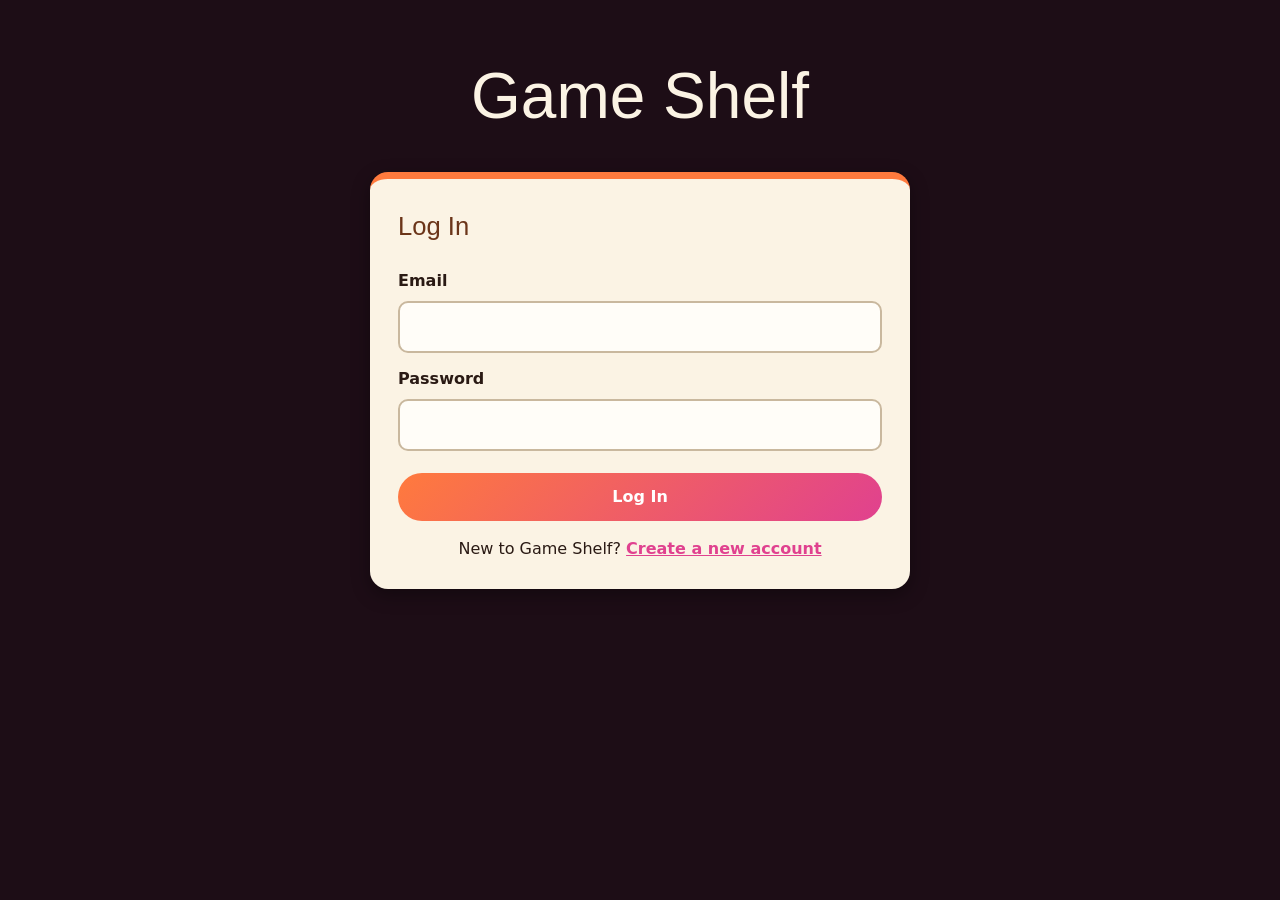
<file: client/index.html>
<!DOCTYPE html>
<html lang="en">
<head>
    <meta charset="UTF-8">
    <meta name="viewport" content="width=device-width, initial-scale=1.0">
    <title>Game Shelf</title>
    <link rel="stylesheet" href="style.css?v=2">

</head>
<body>
    <main id="auth-container">
        <h1>Game Shelf</h1>

        <section id="login-section">
            <h2>Log In</h2>
            <form id="login-form">
                <label for="login-email">Email</label>
                <input type="email" id="login-email" required>

                <label for="login-password">Password</label>
                <input type="password" id="login-password" required>

                <button type="submit">Log In</button>
            </form>
            <p id="login-message" role="status"></p>
            <p class="auth-switch">
                New to Game Shelf?
                <button type="button" id="show-register-btn" class="link-btn">Create a new account</button>
            </p>
        </section>

        <section id="register-section" class="hidden">
            <h2>Create an Account</h2>
            <form id="register-form">
                <label for="register-first-name">First Name</label>
                <input type="text" id="register-first-name" required>

                <label for="register-last-name">Last Name</label>
                <input type="text" id="register-last-name" required>

                <label for="register-email">Email</label>
                <input type="email" id="register-email" required>

                <label for="register-password">Password</label>
                <input type="password" id="register-password" required>

                <button type="submit">Register</button>
            </form>
            <p id="register-message" role="status"></p>
            <p class="auth-switch">
                Already have an account?
                <button type="button" id="show-login-btn" class="link-btn">Log in</button>
            </p>
        </section>
    </main>
    

    <script src="auth.js?v=2"></script>
</body>
</html>
</file>
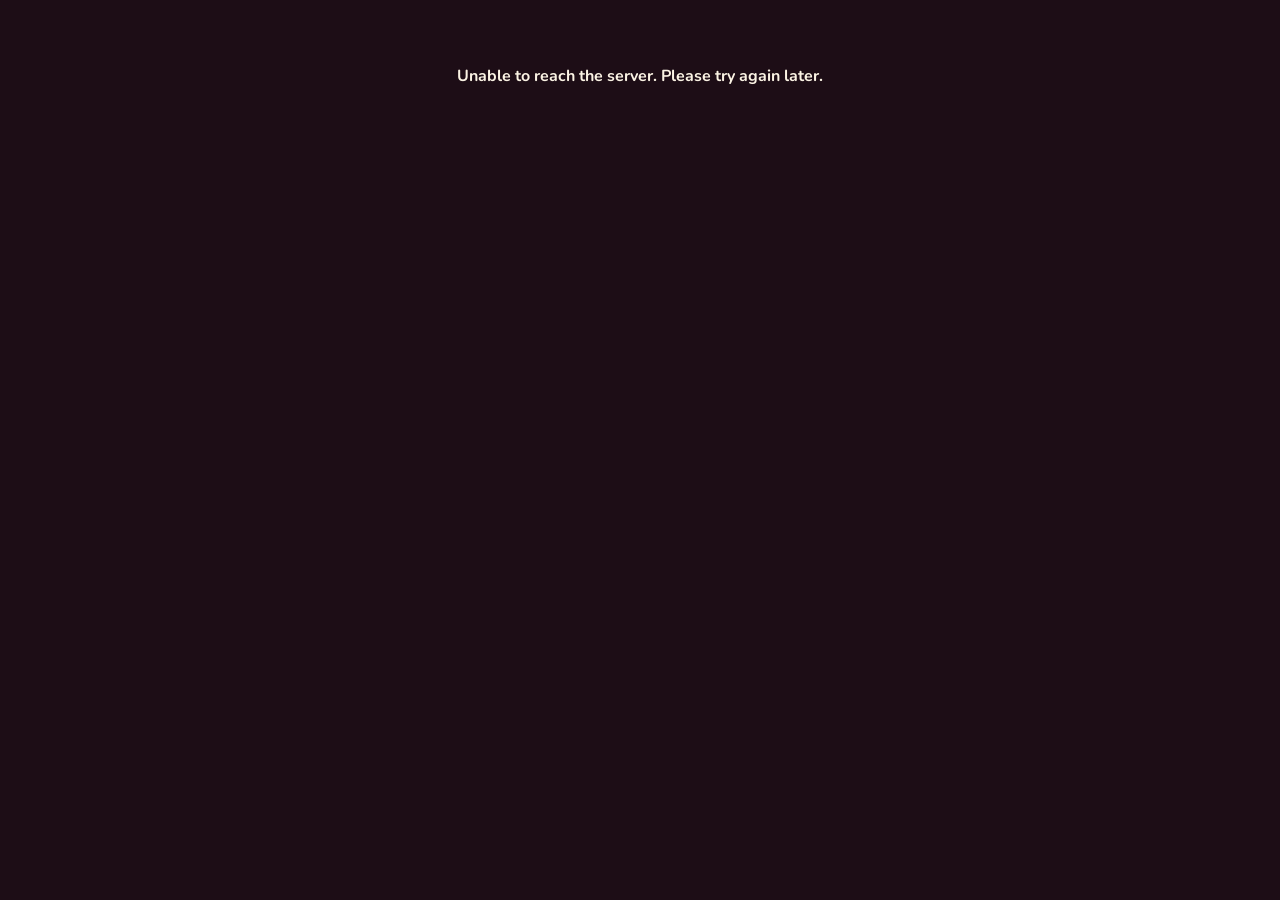
<file: client/gameshelf.html>
<!DOCTYPE html>
<html lang="en">
<head>
    <meta charset="UTF-8">
    <meta name="viewport" content="width=device-width, initial-scale=1.0">
    <title>Game Shelf</title>
    <link rel="preconnect" href="https://fonts.googleapis.com">
    <link rel="preconnect" href="https://fonts.gstatic.com" crossorigin>
    <link href="https://fonts.googleapis.com/css2?family=Righteous&family=Nunito:wght@400;600;700;800&display=swap" rel="stylesheet">
    <link rel="stylesheet" href="style.css?v=2">
</head>
<body>
    <p id="page-status" class="page-status" role="status">Loading your shelf…</p>

    <header class="hero hidden">
        <div class="hero-content">
            <h1 class="site-title">Game Shelf</h1>
            <button type="button" id="add-game-btn" class="btn btn-primary">+ Add Game</button>
            <button id="logout-btn" class="btn btn-secondary">Log Out</button>

            <div class="controls">
                <label for="search-input" class="visually-hidden">Search games</label>
                <input type="search" id="search-input" placeholder="Search name, type, status, notes...">

                <label for="sort-select" class="visually-hidden">Sort games</label>
                <select id="sort-select">
                    <option value="name-asc">Name (A–Z)</option>
                    <option value="name-desc">Name (Z–A)</option>
                    <option value="type">Type</option>
                    <option value="rating">Rating (highest first)</option>
                    <option value="complexity">Complexity (lightest first)</option>
                    <option value="play_time">Play time (shortest first)</option>
                    <option value="price">Price (lowest first)</option>
                    <option value="status">Status (Owned first)</option>
                </select>
            </div>
        </div>
    </header>

    <main class="shelf hidden">
        <div id="game-grid" class="card-grid"></div>
        <p id="empty-message" class="empty-message hidden"></p>
    </main>

    <dialog id="form-dialog" class="dialog">
        <form id="game-form">
            <h2 id="form-title">Add a Game</h2>

            <div class="form-group">
                <label for="name">Name</label>
                <input type="text" id="name" name="name" required>
            </div>

            <div class="form-group">
                <label for="game_type">Type</label>
                <select id="game_type" name="game_type">
                    <option value="Strategy">Strategy</option>
                    <option value="Party">Party</option>
                    <option value="Cooperative">Cooperative</option>
                    <option value="Family">Family</option>
                    <option value="Deck-building">Deck-building</option>
                    <option value="Card">Card</option>
                    <option value="Abstract">Abstract</option>
                    <option value="Trivia">Trivia</option>
                    <option value="Other">Other</option>
                </select>
            </div>

            <div class="form-row">
                <div class="form-group">
                    <label for="min_players">Min Players</label>
                    <input type="number" id="min_players" name="min_players" min="1">
                </div>
                <div class="form-group">
                    <label for="max_players">Max Players</label>
                    <input type="number" id="max_players" name="max_players" min="1">
                </div>
            </div>

            <div class="form-row">
                <div class="form-group">
                    <label for="play_time">Play Time (minutes)</label>
                    <input type="number" id="play_time" name="play_time" min="1">
                </div>
                <div class="form-group">
                    <label for="min_age">Minimum Age</label>
                    <input type="number" id="min_age" name="min_age" min="0">
                </div>
            </div>

            <div class="form-row">
                <div class="form-group">
                    <label for="complexity">Complexity</label>
                    <select id="complexity" name="complexity">
                        <option value="1">1 – Light</option>
                        <option value="2">2 – Medium-Light</option>
                        <option value="3">3 – Medium</option>
                        <option value="4">4 – Medium-Heavy</option>
                        <option value="5">5 – Heavy</option>
                    </select>
                </div>
                <div class="form-group">
                    <label for="rating">Rating</label>
                    <select id="rating" name="rating">
                        <option value="1">1 ★</option>
                        <option value="2">2 ★★</option>
                        <option value="3">3 ★★★</option>
                        <option value="4">4 ★★★★</option>
                        <option value="5">5 ★★★★★</option>
                    </select>
                </div>
            </div>

            <div class="form-row">
                <div class="form-group">
                    <label for="price">Price ($)</label>
                    <input type="number" id="price" name="price" min="0" step="0.01">
                </div>
                <div class="form-group">
                    <label for="status">Status</label>
                    <select id="status" name="status">
                        <option value="Owned">Owned</option>
                        <option value="Wishlist">Wishlist</option>
                    </select>
                </div>
            </div>

            <div class="form-group">
                <label for="notes">Notes</label>
                <textarea id="notes" name="notes" rows="3"></textarea>
            </div>

            <div class="form-actions">
                <button type="button" id="cancel-btn" class="btn btn-secondary">Cancel</button>
                <button type="submit" class="btn btn-primary">Save</button>
            </div>
        </form>
    </dialog>

    <dialog id="detail-dialog" class="dialog">
        <div id="detail-content"></div>

        <div class="form-actions">
            <button type="button" id="delete-btn" class="btn btn-danger">Delete</button>
            <button type="button" id="edit-btn" class="btn btn-secondary">Edit</button>
            <button type="button" id="close-detail-btn" class="btn btn-primary">Close</button>
        </div>
    </dialog>

    <script src="app.js?v=2"></script>
</body>
</html>
</file>
<file: client/style.css>
/* ===== Color palette and shared values ===== */
:root {
    --wall: #2b1420;
    --wall-deep: #1d0d16;
    --wood: #9c5530;
    --wood-dark: #6b3519;
    --cream: #fbf3e4;
    --cream-dark: #efe1c8;
    --ink: #2a1a14;
    --ink-soft: #6f5a4c;
    --magenta: #e0418f;
    --orange: #ff7a3d;
    --purple: #7b4bd1;
    --teal: #1f9e8f;
    --danger: #c0392b;
    --radius: 12px;
    --shadow: 0 6px 18px rgba(0, 0, 0, 0.35);
    --font-display: "Righteous", "Trebuchet MS", sans-serif;
    --font-body: "Nunito", "Segoe UI", system-ui, sans-serif;
}

/* ===== Base ===== */
*,
*::before,
*::after {
    box-sizing: border-box;
}

body {
    margin: 0;
    min-height: 100vh;
    background: var(--wall-deep);
    color: var(--ink);
    font-family: var(--font-body);
    line-height: 1.5;
}

/* ===== Utility classes ===== */
.hidden {
    display: none !important;
}

.visually-hidden {
    position: absolute;
    width: 1px;
    height: 1px;
    padding: 0;
    margin: -1px;
    overflow: hidden;
    clip: rect(0, 0, 0, 0);
    white-space: nowrap;
    border: 0;
}

/* ===== Hero: shelf image with title, button and controls ===== */
.hero {
    position: relative;
    width: 100%;
    aspect-ratio: 1672 / 941;
    background: url("images/gameshelf_desktop.png") center top / cover no-repeat;
}

/* Fades the bottom of the image into the page color */
.hero::after {
    content: "";
    position: absolute;
    inset: auto 0 0 0;
    height: 12%;
    background: linear-gradient(to bottom, transparent, var(--wall-deep));
    pointer-events: none;
}

.hero-content {
    position: relative;
    z-index: 1;
    display: flex;
    flex-direction: column;
    align-items: center;
    padding: 17.2vw 16px 0;
    text-align: center;
}

.site-title {
    margin: 0;
    font-family: var(--font-display);
    font-weight: 400;
    font-size: clamp(2.4rem, 6vw, 6.5rem);
    line-height: 1;
    color: var(--cream);
    letter-spacing: 0.02em;
    text-shadow:
        0 0 12px rgba(255, 122, 61, 0.55),
        0 0 28px rgba(224, 65, 143, 0.45),
        0 3px 0 var(--wood-dark);
}

#add-game-btn {
    margin-top: 7.9vw;
}

.controls {
    display: flex;
    gap: 12px;
    width: min(620px, 100%);
    margin-top: 0.9vw;
}

/* ===== Search and sort controls ===== */
#search-input,
#sort-select {
    height: 44px;
    border: 1px solid rgba(251, 243, 228, 0.35);
    border-radius: 999px;
    background-color: rgba(29, 13, 22, 0.72);
    color: var(--cream);
    font-family: var(--font-body);
    font-size: 0.95rem;
    backdrop-filter: blur(6px);
    -webkit-backdrop-filter: blur(6px);
    transition: border-color 0.2s, box-shadow 0.2s;
}

#search-input {
    flex: 1;
    min-width: 0;
    padding: 0 18px 0 42px;
    background-image: url("data:image/svg+xml,%3Csvg xmlns='http://www.w3.org/2000/svg' width='18' height='18' viewBox='0 0 24 24' fill='none' stroke='%23efe1c8' stroke-width='2.2' stroke-linecap='round'%3E%3Ccircle cx='11' cy='11' r='7'/%3E%3Cline x1='16.5' y1='16.5' x2='21' y2='21'/%3E%3C/svg%3E");
    background-repeat: no-repeat;
    background-position: 16px center;
}

#search-input::placeholder {
    color: rgba(251, 243, 228, 0.6);
}

#sort-select {
    flex: 0 0 auto;
    padding: 0 42px 0 18px;
    appearance: none;
    -webkit-appearance: none;
    cursor: pointer;
    background-image: url("data:image/svg+xml,%3Csvg xmlns='http://www.w3.org/2000/svg' width='14' height='14' viewBox='0 0 24 24' fill='none' stroke='%23efe1c8' stroke-width='3' stroke-linecap='round' stroke-linejoin='round'%3E%3Cpolyline points='6 9 12 15 18 9'/%3E%3C/svg%3E");
    background-repeat: no-repeat;
    background-position: right 16px center;
}

#sort-select option {
    background: var(--wall);
    color: var(--cream);
}

#search-input:focus,
#sort-select:focus {
    outline: none;
    border-color: var(--orange);
    box-shadow: 0 0 0 3px rgba(255, 122, 61, 0.35);
}

/* ===== Buttons ===== */
.btn {
    display: inline-flex;
    align-items: center;
    justify-content: center;
    gap: 6px;
    padding: 11px 24px;
    border: 2px solid transparent;
    border-radius: 999px;
    font-family: var(--font-body);
    font-size: 1rem;
    font-weight: 800;
    letter-spacing: 0.02em;
    cursor: pointer;
    transition: transform 0.15s, box-shadow 0.15s, background-color 0.15s, color 0.15s;
}

.btn:hover {
    transform: translateY(-2px);
}

.btn:active {
    transform: translateY(0);
}

.btn:focus-visible {
    outline: 3px solid var(--orange);
    outline-offset: 3px;
}

.btn-primary {
    background: linear-gradient(135deg, var(--orange), var(--magenta));
    color: #fff;
    box-shadow: 0 4px 14px rgba(224, 65, 143, 0.45);
}

.btn-primary:hover {
    box-shadow: 0 6px 20px rgba(224, 65, 143, 0.6);
}

.btn-secondary {
    background: transparent;
    border-color: var(--wood);
    color: var(--wood-dark);
}

.btn-secondary:hover {
    background: var(--wood);
    color: var(--cream);
}

.btn-danger {
    background: transparent;
    border-color: var(--danger);
    color: var(--danger);
}

.btn-danger:hover {
    background: var(--danger);
    color: #fff;
}

/* Pop-up buttons and the Add Game button: no movement on hover, only a color change */
.dialog .btn,
.dialog .btn:hover,
.dialog .btn:active,
#add-game-btn,
#add-game-btn:hover,
#add-game-btn:active {
    transform: none;
}

.dialog .btn-primary,
.dialog .btn-primary:hover {
    box-shadow: none;
}

#add-game-btn:hover {
    box-shadow: 0 4px 14px rgba(224, 65, 143, 0.45);
}

.dialog .btn-primary:hover,
#add-game-btn:hover {
    background: linear-gradient(135deg, #e0571f, #b8266c);
}

/* ===== Shelf panel: overlaps the last shelf and grows downward ===== */
.shelf {
    position: relative;
    z-index: 2;
    width: min(1180px, calc(100% - 32px));
    margin: -12.6vw auto 48px;
    padding: 24px;
    border: 1px solid rgba(251, 243, 228, 0.18);
    border-radius: 18px;
    background: rgba(29, 13, 22, 0.55);
    backdrop-filter: blur(8px);
    -webkit-backdrop-filter: blur(8px);
    box-shadow: 0 12px 40px rgba(0, 0, 0, 0.45);
}

.card-grid {
    display: grid;
    grid-template-columns: repeat(auto-fill, minmax(170px, 1fr));
    gap: 16px;
}

.empty-message {
    margin: 8px 0;
    color: var(--cream-dark);
    text-align: center;
    font-size: 1.05rem;
}

/* ===== Mini-cards ===== */
.mini-card {
    --accent: var(--wood);
    position: relative;
    display: flex;
    flex-direction: column;
    align-items: flex-start;
    gap: 6px;
    min-height: 118px;
    padding: 18px 14px 14px;
    overflow: hidden;
    border: none;
    border-radius: var(--radius);
    background: var(--cream);
    color: var(--ink);
    font-family: var(--font-body);
    text-align: left;
    cursor: pointer;
    box-shadow: var(--shadow);
    transition: transform 0.18s, box-shadow 0.18s;
}

/* Colored stripe across the top, like the lid of a game box */
.mini-card::before {
    content: "";
    position: absolute;
    inset: 0 0 auto 0;
    height: 6px;
    background: var(--accent);
}

.mini-card:hover {
    transform: translateY(-3px);
    box-shadow: 0 12px 26px rgba(0, 0, 0, 0.45);
}

.mini-card:focus-visible {
    outline: 3px solid var(--orange);
    outline-offset: 3px;
}

.mini-card-name {
    margin: 0;
    font-family: var(--font-display);
    font-weight: 400;
    font-size: 1.15rem;
    line-height: 1.2;
    display: -webkit-box;
    -webkit-line-clamp: 3;
    -webkit-box-orient: vertical;
    overflow: hidden;
}

.mini-card-type {
    color: var(--accent);
    font-size: 0.82rem;
    font-weight: 800;
    letter-spacing: 0.06em;
    text-transform: uppercase;
}

.mini-card .badge {
    margin-top: auto;
}

/* Accent color per game type */
.mini-card[data-type="strategy"]      { --accent: #b5532a; }
.mini-card[data-type="party"]         { --accent: var(--magenta); }
.mini-card[data-type="cooperative"]   { --accent: var(--teal); }
.mini-card[data-type="family"]        { --accent: #d9862b; }
.mini-card[data-type="deck-building"] { --accent: var(--purple); }
.mini-card[data-type="card"]          { --accent: #c23a4b; }
.mini-card[data-type="abstract"]      { --accent: #3d6fb6; }
.mini-card[data-type="trivia"]        { --accent: #6b8e23; }
.mini-card[data-type="other"]         { --accent: var(--ink-soft); }

/* ===== Badges and tags ===== */
.badge,
.tag {
    display: inline-block;
    padding: 3px 10px;
    border-radius: 999px;
    font-size: 0.75rem;
    font-weight: 800;
    letter-spacing: 0.04em;
    text-transform: uppercase;
}

.badge-owned {
    background: rgba(31, 158, 143, 0.15);
    color: #137566;
}

.badge-wishlist {
    background: rgba(224, 65, 143, 0.15);
    color: #b02a6d;
}

.tag {
    background: var(--cream-dark);
    color: var(--wood-dark);
}

/* ===== Dialogs (pop-ups) ===== */
.dialog {
    width: min(560px, calc(100% - 32px));
    max-height: calc(100vh - 32px);
    padding: 0;
    border: none;
    border-radius: 18px;
    background: var(--cream);
    color: var(--ink);
    box-shadow: 0 24px 60px rgba(0, 0, 0, 0.55);
    overflow: auto;
}

.dialog::backdrop {
    background: rgba(20, 8, 15, 0.7);
    backdrop-filter: blur(3px);
    -webkit-backdrop-filter: blur(3px);
}

.dialog[open] {
    animation: pop-in 0.2s ease-out;
}

@keyframes pop-in {
    from { opacity: 0; transform: translateY(12px) scale(0.98); }
    to   { opacity: 1; transform: none; }
}

#game-form {
    padding: 28px;
    border-top: 8px solid var(--wood);
}

#game-form h2,
.detail-name {
    margin: 0 0 18px;
    font-family: var(--font-display);
    font-weight: 400;
    font-size: 1.8rem;
    line-height: 1.15;
    color: var(--wood-dark);
}

/* ===== Form fields ===== */
.form-group {
    display: flex;
    flex-direction: column;
    gap: 5px;
    margin-bottom: 14px;
}

.form-row {
    display: grid;
    grid-template-columns: 1fr 1fr;
    gap: 14px;
}

.form-group label {
    font-size: 0.85rem;
    font-weight: 800;
    color: var(--ink-soft);
    letter-spacing: 0.03em;
}

.form-group input,
.form-group select,
.form-group textarea {
    width: 100%;
    padding: 10px 12px;
    border: 2px solid var(--cream-dark);
    border-radius: 10px;
    background-color: #fffdf8;
    color: var(--ink);
    font-family: var(--font-body);
    font-size: 1rem;
    transition: border-color 0.2s, box-shadow 0.2s;
}

.form-group select {
    appearance: none;
    -webkit-appearance: none;
    padding-right: 36px;
    cursor: pointer;
    background-image: url("data:image/svg+xml,%3Csvg xmlns='http://www.w3.org/2000/svg' width='14' height='14' viewBox='0 0 24 24' fill='none' stroke='%236b3519' stroke-width='3' stroke-linecap='round' stroke-linejoin='round'%3E%3Cpolyline points='6 9 12 15 18 9'/%3E%3C/svg%3E");
    background-repeat: no-repeat;
    background-position: right 12px center;
}

.form-group textarea {
    resize: vertical;
}

.form-group input:focus,
.form-group select:focus,
.form-group textarea:focus {
    outline: none;
    border-color: var(--orange);
    box-shadow: 0 0 0 3px rgba(255, 122, 61, 0.25);
}

.form-actions {
    display: flex;
    flex-wrap: wrap;
    justify-content: flex-end;
    gap: 10px;
    margin-top: 8px;
}

/* ===== Detail (full card) pop-up ===== */
#detail-dialog {
    border-top: 8px solid var(--wood);
}

#detail-content {
    padding: 28px 28px 0;
}

#detail-dialog .form-actions {
    padding: 20px 28px 28px;
    margin-top: 0;
}

#delete-btn {
    margin-right: auto;
}

.detail-name {
    margin-bottom: 10px;
}

.detail-tags {
    display: flex;
    flex-wrap: wrap;
    gap: 8px;
    margin-bottom: 18px;
}

.detail-list {
    display: grid;
    grid-template-columns: max-content 1fr;
    gap: 10px 20px;
    margin: 0;
    padding: 16px 18px;
    border-radius: var(--radius);
    background: #fffdf8;
    border: 1px solid var(--cream-dark);
}

.detail-list dt {
    font-size: 0.85rem;
    font-weight: 800;
    color: var(--ink-soft);
    letter-spacing: 0.03em;
}

.detail-list dd {
    margin: 0;
    font-weight: 700;
}

.detail-stars {
    color: var(--orange);
    letter-spacing: 0.08em;
}

.detail-notes {
    margin: 16px 0 0;
    padding: 12px 16px;
    border-left: 4px solid var(--orange);
    background: rgba(255, 122, 61, 0.08);
    border-radius: 0 10px 10px 0;
    font-style: italic;
    white-space: pre-line;
}

/* ===== Tablets and small laptops ===== */
@media (min-width: 701px) and (max-width: 1100px) {
    #add-game-btn {
        padding: 8px 18px;
        font-size: 0.92rem;
    }

    #search-input,
    #sort-select {
        height: 36px;
        font-size: 0.88rem;
    }
}

/* ===== Phones ===== */
@media (max-width: 700px) {
    .hero {
        aspect-ratio: 941 / 1672;
        background-image: url("images/gameshelf_mobile.png");
    }

    .hero-content {
        padding-top: 63vw;
    }

    .site-title {
        font-size: 9.5vw;
    }

    #add-game-btn {
        margin-top: 15vw;
        padding: 8px 18px;
        font-size: 0.92rem;
    }

    .controls {
        margin-top: 2vw;
        gap: 8px;
    }

    #search-input,
    #sort-select {
        height: 38px;
        font-size: 0.88rem;
    }

    #search-input {
        padding-left: 38px;
        background-position: 13px center;
    }

    #sort-select {
        max-width: 42%;
        padding-left: 12px;
        padding-right: 34px;
        background-position: right 12px center;
    }

    .shelf {
        margin-top: -37vw;
        padding: 14px;
    }

    .card-grid {
        grid-template-columns: repeat(2, 1fr);
        gap: 12px;
    }

    .mini-card {
        min-height: 104px;
        padding: 16px 12px 12px;
    }

    .mini-card-name {
        font-size: 1rem;
    }

    #game-form,
    #detail-content {
        padding-left: 20px;
        padding-right: 20px;
    }

    #detail-dialog .form-actions {
        padding: 18px 20px 22px;
    }
}

@media (max-width: 480px) {
    .form-row {
        grid-template-columns: 1fr;
        gap: 0;
    }
}

/* ===== Authentication page ===== */
#auth-container {
    width: min(960px, calc(100% - 32px));
    margin: 0 auto;
    padding: 48px 0 64px;
}

#auth-container > h1 {
    margin: 0 0 28px;
    color: var(--cream);
    font-family: var(--font-display);
    font-size: clamp(2.4rem, 6vw, 4rem);
    font-weight: 400;
    text-align: center;
}

#login-section,
#register-section {
    max-width: 540px;
    margin: 0 auto 24px;
    padding: 28px;
    border-radius: 18px;
    background: var(--cream);
    color: var(--ink);
    box-shadow: var(--shadow);
}

#login-section {
    border-top: 7px solid var(--orange);
}

#register-section {
    border-top: 7px solid var(--magenta);
}

#auth-container h2 {
    margin: 0 0 18px;
    font-family: var(--font-display);
    font-size: 1.6rem;
    font-weight: 400;
    color: var(--wood-dark);
}

#auth-container form {
    display: flex;
    flex-direction: column;
    gap: 8px;
}

#auth-container label {
    margin-top: 6px;
    font-weight: 800;
    color: var(--ink);
}

#auth-container input {
    width: 100%;
    padding: 12px 14px;
    border: 2px solid #c9b89e;
    border-radius: 10px;
    background: #fffdf8;
    color: var(--ink);
    font: inherit;
}

#auth-container input:focus {
    outline: none;
    border-color: var(--orange);
    box-shadow: 0 0 0 3px rgba(255, 122, 61, 0.24);
}

#auth-container button[type="submit"] {
    margin-top: 14px;
    padding: 12px 24px;
    border: 0;
    border-radius: 999px;
    background: linear-gradient(135deg, var(--orange), var(--magenta));
    color: white;
    font: inherit;
    font-weight: 800;
    cursor: pointer;
}

#auth-container button[type="submit"]:hover {
    filter: brightness(0.9);
}

#auth-container button[type="submit"]:focus-visible {
    outline: 3px solid var(--purple);
    outline-offset: 3px;
}

#login-message,
#register-message {
    color: var(--ink);
    font-weight: 700;
}

/* Switch between the login and registration forms */
.auth-switch {
    margin: 8px 0 0;
    text-align: center;
}

.link-btn {
    padding: 0;
    border: 0;
    background: none;
    color: var(--magenta);
    font: inherit;
    font-weight: 800;
    text-decoration: underline;
    cursor: pointer;
}

.link-btn:hover {
    filter: brightness(0.85);
}

.link-btn:focus-visible {
    outline: 3px solid var(--purple);
    outline-offset: 3px;
}

/* Shown on the shelf page while the session is being checked */
.page-status {
    margin: 0;
    padding: 64px 16px;
    color: var(--cream);
    font-weight: 700;
    text-align: center;
}

@media (max-width: 600px) {
    #auth-container {
        padding-top: 24px;
    }

    #login-section,
    #register-section {
        padding: 20px;
    }
}

/* ===== Logout button ===== */
#logout-btn {
    position: absolute;
    top: 20px;
    right: 24px;
    z-index: 3;

    padding: 8px 18px;
    border: 2px solid var(--cream);
    border-radius: 999px;

    background: rgba(29, 13, 22, 0.8);
    color: var(--cream);

    font-family: var(--font-body);
    font-size: 0.9rem;
    font-weight: 800;
    cursor: pointer;

    transition: background-color 0.2s, border-color 0.2s;
}

#logout-btn:hover {
    background: var(--magenta);
    border-color: var(--magenta);
    color: #fff;
}

#logout-btn:focus-visible {
    outline: 3px solid var(--orange);
    outline-offset: 3px;
}

@media (max-width: 700px) {
    #logout-btn {
        top: 12px;
        right: 12px;
        padding: 6px 12px;
        font-size: 0.8rem;
    }
}
</file>
